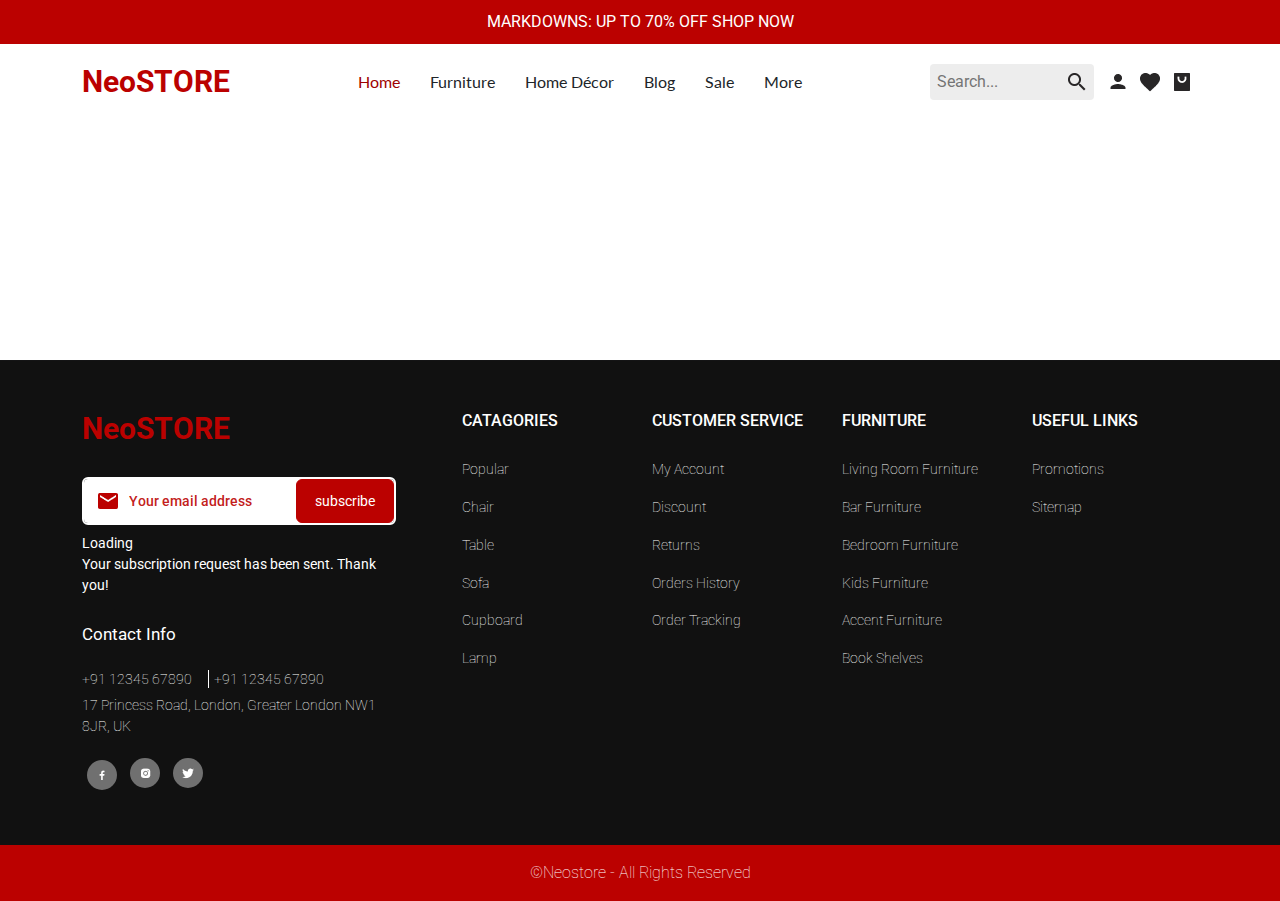
<file: index.html>
<!DOCTYPE html>
<html lang="en">

<head>
  <meta charset="utf-8">
  <meta content="width=device-width, initial-scale=1.0" name="viewport">
  <title>Homepage</title>
  <meta name="description" content="">
  <meta name="keywords" content="">

  <!-- Favicons -->
  <link href="assets/img/favicon.png" rel="icon">
  <link href="assets/img/apple-touch-icon.png" rel="apple-touch-icon">

  <!-- Fonts -->
  <link href="https://fonts.googleapis.com" rel="preconnect">
  <link href="https://fonts.gstatic.com" rel="preconnect" crossorigin>
  <link href="https://fonts.googleapis.com/css2?family=Roboto:ital,wght@0,100;0,300;0,400;0,500;0,700;0,900;1,100;1,300;1,400;1,500;1,700;1,900&family=Lato:ital,wght@0,100;0,300;0,400;0,700;0,900;1,100;1,300;1,400;1,700;1,900&display=swap" rel="stylesheet">

  <!-- Vendor CSS Files -->
  <link href="assets/vendor/bootstrap/css/bootstrap.min.css" rel="stylesheet">
  <link href="assets/vendor/bootstrap-icons/bootstrap-icons.css" rel="stylesheet">
  <link href="assets/vendor/aos/aos.css" rel="stylesheet">
  <link href="assets/vendor/swiper/swiper-bundle.min.css" rel="stylesheet">
  <link href="assets/vendor/glightbox/css/glightbox.min.css" rel="stylesheet">

  <!-- Main CSS File -->
  <link href="assets/css/main.css" rel="stylesheet">

</head>

<body class="index-page">

  <div class="subHeader">
    MARKDOWNS: UP TO 70% OFF <a href="#">SHOP NOW</a>
  </div>
  <header id="header" class="header d-flex align-items-center sticky-top">
    <div class="container-fluid container-xl position-relative d-flex align-items-center justify-content-between">

      <a href="index.html" class="logo d-flex align-items-center">
        <!-- Uncomment the line below if you also wish to use an image logo -->
        <!-- <img src="assets/img/logo.png" alt=""> -->
        <h1 class="sitename">NeoSTORE</h1>
      </a>

      <nav id="navmenu" class="navmenu">
        <ul>                                                
          <li><a href="index.html" class="active">Home</a></li>
          <li><a href="about.html">Furniture</a></li>
          <li><a href="services.html">Home Décor</a></li>
          <li><a href="portfolio.html">Blog</a></li>
          <li><a href="team.html">Sale</a></li>
          <li><a href="blog.html">More</a></li>
         
        </ul>
        <i class="mobile-nav-toggle d-xl-none bi bi-list"></i>
      </nav>
      <div class="searchWrap d-flex align-items-center justify-content-between">
        <div style="background:#EDEDED; padding: 0.313em; margin-right: 0.5em; border-radius: 4px;" class="d-flex align-items-center justify-content-between">
          <input id="search" type="search" placeholder="Search...">
          <img src="assets/img/ic_search_24px.png" alt="" >
        </div>

        <ul class="navbar-nav flex-row flex-wrap ms-md-auto ">
            <li><a href="#"><img src="assets/img/Frame 30.png"></a></li>
            <li><a href="#"><img src="assets/img/Frame 29.png"></a></li>
            <li><a href="#"><img src="assets/img/Frame 31.png"></a></li>
         </ul>

      </div>
    </div>
  </header>

  <main class="main">

  </main>

  <footer>
    <div class="footer" id="footer">
      <div class="container">
        <div class="row g-4">
          <div class="col-md-4">
            <h3 class="logo_Footer"><a href="#">NeoSTORE</a></h3>

            <div class="widget">
              <div class="footer-subscribe">
                <form action="forms/newsletter.php" method="post" class="php-email-form">
                  <div class="mb-2">
                        <img src="assets/img/ic_email_24px.png" alt="" class="mailicon"> 
                        <input type="text" class="form-control" name="email" placeholder="Your email address">
                        <button type="submit" class="btn btn-link">SUBSCRIBE </button> 
                  </div>

                  <div class="loading">Loading</div>
                  <div class="error-message"></div>
                  <div class="sent-message">
                    Your subscription request has been sent. Thank you!
                  </div>
                </form>
              </div>
            </div>

            <div class="widget">
              <h3 class="widget-subheading">Contact Info</h3>
              <div class="widgetPara">
                <ul class="contactNo">

                    <li>+91 12345 67890 </li>
                    <li>+91 12345 67890</li>
                 </ul>   
                <p>17 Princess Road, London, Greater London NW1 8JR, UK</p>
              </div>
              <ul class="list-unstyled social-icons light mb-3">
                <li>
                  <a href="#"><img src="assets/img/Vector.png"></a>
                </li>
                <li>
                  <a href="#"><img src="assets/img/bx_bxl-instagram-alt.png"></a>
                </li>
                <li>
                  <a href="#"><img src="assets/img/akar-icons_twitter-fill.png"></a>
                </li>
              </ul>
            </div>
  
          </div>
          <div class="col-md-8">
            <div class="row listFoot">

              <div class="col-md-3 col-lg-3 mb-3 mb-md-0">
                  <h4>Catagories</h4>
                  <ul>
                    <li><a href="#">Popular</a></li>
                    <li><a href="#">Chair</a></li>
                    <li><a href="#">Table</a></li>
                    <li><a href="#">Sofa</a></li>
                    <li><a href="#">Cupboard</a></li>
                    <li><a href="#">Lamp</a></li>
                  </ul>
              </div>

              <div class="col-md-3 col-lg-3 mb-3 mb-md-0">
                <h4>CUSTOMER SERVICE</h4>
                <ul>
                  <li><a href="#">My Account</a></li>
                  <li><a href="#">Discount</a></li>
                  <li><a href="#">Returns</a></li>
                  <li><a href="#">Orders History</a></li>
                  <li><a href="#">Order Tracking</a></li>
                </ul>
            </div>

            <div class="col-md-3 col-lg-3 mb-3 mb-md-0">
              <h4>Furniture</h4>
              <ul>
                <li><a href="#">Living Room Furniture</a></li>
                <li><a href="#">Bar Furniture</a></li>
                <li><a href="#">Bedroom Furniture</a></li>
                <li><a href="#">Kids Furniture</a></li>
                <li><a href="#">Accent Furniture</a></li>
                <li><a href="#">Book Shelves</a></li>
              </ul>
          </div>

          <div class="col-md-3 col-lg-3 mb-3 mb-md-0">
            <h4>USEFUL LINKS</h4>
            <ul>
              <li><a href="#">Promotions</a></li>
              <li><a href="#">Sitemap</a></li>
            </ul>
        </div>
            </div>
          </div>
         <!-- <div class="col-md-6 col-lg-3 mb-3 mb-md-0">
  
            <div class="widget">
              <h3 class="widget-heading">About Us</h3>
              <p class="mb-4">
                There live the blind texts. Separated they live in Bookmarksgrove
                right at the coast of the Semantics, a large language ocean.
              </p>
              <p class="mb-0">
                <a href="#" class="btn-learn-more">Learn more</a>
              </p>
            </div>
          </div>
          <div class="col-md-6 col-lg-3 ps-lg-5 mb-3 mb-md-0">
            <div class="widget">
              <h3 class="widget-heading">Navigation</h3>
              <ul class="list-unstyled float-start me-5">
                <li><a href="#">Overview</a></li>
                <li><a href="#">About Us</a></li>
                <li><a href="#">Find Buyers</a></li>
              </ul>
              <ul class="list-unstyled float-start">
                <li><a href="#">Overview</a></li>
                <li><a href="#">About Us</a></li>
                <li><a href="#">Services</a></li>
              </ul>
            </div>
          </div>
          <div class="col-md-6 col-lg-3 pl-lg-5">
            <div class="widget">
              <h3 class="widget-heading">Recent Posts</h3>
              <ul class="list-unstyled footer-blog-entry">
                <li>
                  <span class="d-block date">May 3, 2020</span>
                  <a href="#">There live the Blind Texts</a>
                </li>
                <li>
                  <span class="d-block date">May 3, 2020</span>
                  <a href="#">Separated they live in Bookmarksgrove right</a>
                </li>
              </ul>
            </div>
          </div>
          <div class="col-md-6 col-lg-3 pl-lg-5">
            <div class="widget">
              <h3 class="widget-heading">Connect</h3>
              <ul class="list-unstyled social-icons light mb-3">
                <li>
                  <a href="#"><span class="bi bi-facebook"></span></a>
                </li>
                <li>
                  <a href="#"><span class="bi bi-twitter-x"></span></a>
                </li>
                <li>
                  <a href="#"><span class="bi bi-linkedin"></span></a>
                </li>
                <li>
                  <a href="#"><span class="bi bi-google"></span></a>
                </li>
                <li>
                  <a href="#"><span class="bi bi-google-play"></span></a>
                </li>
              </ul>
            </div>
  
            <div class="widget">
              <div class="footer-subscribe">
                <h3 class="widget-heading">Subscribe</h3>
                <form action="forms/newsletter.php" method="post" class="php-email-form">
                  <div class="mb-2">
                    <input type="text" class="form-control" name="email" placeholder="Enter your email">
  
                    <button type="submit" class="btn btn-link">
                      <span class="bi bi-arrow-right"></span>
                    </button>
                  </div>
                  <div class="loading">Loading</div>
                  <div class="error-message"></div>
                  <div class="sent-message">
                    Your subscription request has been sent. Thank you!
                  </div>
                </form>
              </div>
            </div>
          </div>-->
        </div>
  
        </div>
      </div>
    </div>
   
    <div class="subFooter">
      <div class="container">
        <p  class="text-center">©<span>Neostore</span> - All Rights Reserved</p>
      </div>
    </div>
  </footer>
  

  <!-- Scroll Top -->
  <a href="#" id="scroll-top" class="scroll-top d-flex align-items-center justify-content-center"><i class="bi bi-arrow-up-short"></i></a>

  <!-- Preloader -->
  <div id="preloader"></div>

  <!-- Vendor JS Files -->
  <script src="assets/vendor/bootstrap/js/bootstrap.bundle.min.js"></script>
  <script src="assets/vendor/php-email-form/validate.js"></script>
  <script src="assets/vendor/aos/aos.js"></script>
  <script src="assets/vendor/swiper/swiper-bundle.min.js"></script>
  <script src="assets/vendor/purecounter/purecounter_vanilla.js"></script>
  <script src="assets/vendor/glightbox/js/glightbox.min.js"></script>
  <script src="assets/vendor/imagesloaded/imagesloaded.pkgd.min.js"></script>
  <script src="assets/vendor/isotope-layout/isotope.pkgd.min.js"></script>

  <!-- Main JS File -->
  <script src="assets/js/main.js"></script>

</body>

</html>
</file>
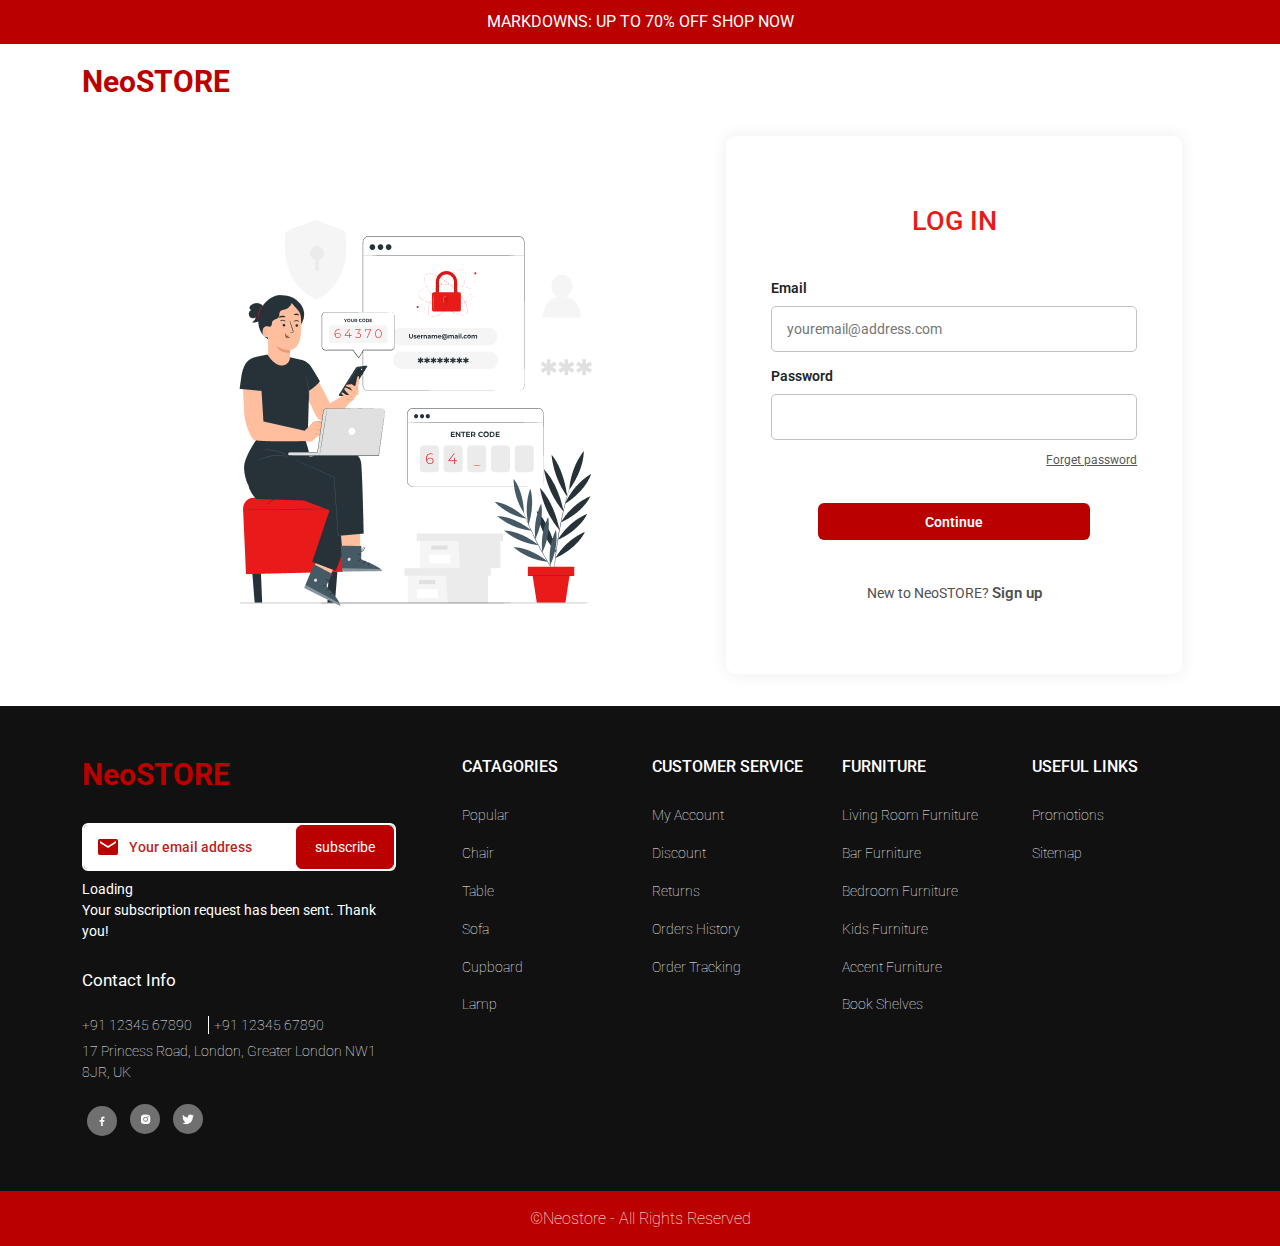
<file: login.html>
<!DOCTYPE html>
<html lang="en">

<head>
  <meta charset="utf-8">
  <meta content="width=device-width, initial-scale=1.0" name="viewport">
  <title>Homepage</title>
  <meta name="description" content="">
  <meta name="keywords" content="">

  <!-- Favicons -->
  <link href="" rel="icon">
  <!-- Fonts -->
  <link href="https://fonts.googleapis.com" rel="preconnect">
  <link href="https://fonts.gstatic.com" rel="preconnect" crossorigin>
  <link href="https://fonts.googleapis.com/css2?family=Roboto:ital,wght@0,100;0,300;0,400;0,500;0,700;0,900;1,100;1,300;1,400;1,500;1,700;1,900&family=Lato:ital,wght@0,100;0,300;0,400;0,700;0,900;1,100;1,300;1,400;1,700;1,900&display=swap" rel="stylesheet">

  <!-- Vendor CSS Files -->
  <link href="assets/vendor/bootstrap/css/bootstrap.min.css" rel="stylesheet">
  <link href="assets/vendor/bootstrap-icons/bootstrap-icons.css" rel="stylesheet">
  <link href="assets/vendor/swiper/swiper-bundle.min.css" rel="stylesheet">
  <link href="assets/vendor/glightbox/css/glightbox.min.css" rel="stylesheet">

  <!-- Main CSS File -->
  <link href="assets/css/main.css" rel="stylesheet">

</head>
<body>
<section class="login-container">

  <div class="subHeader">
    MARKDOWNS: UP TO 70% OFF <a href="#">SHOP NOW</a>
  </div>

  <header id="header" class="header d-flex align-items-center sticky-top">
    <div class="container-fluid container-xl position-relative d-flex align-items-center justify-content-between">

      <a href="#" class="logo d-flex align-items-center">
        <!-- Uncomment the line below if you also wish to use an image logo -->
        <!-- <img src="assets/img/logo.png" alt=""> -->
        <h1 class="sitename">NeoSTORE</h1>
      </a>
    </div>
  </header>


 <main class="loginWrap">
  <div class="container">
    

  <div class="loginMain">
      <div class="contentLogin">
        <h2>Log in</h2>

        <form id="loginForm">
          <div class="row">
            <div class="col-md-12">
              <label>Email</label>
              <input class="textfeild" type="text" value="" placeholder="youremail@address.com" required/>
            </div>

            <div class="col-md-12">
              <label>Password</label>
              <input class="textfeild" type="password" value="" placeholder=""/>

              <a href="#" class="forgotPswd">Forget password</a>

            </div>
            <div class="col-md-12">
              <button class="continuBTN btn btn-learn-more">Continue</button>
            </div>

            <p class="signWrap">New to  NeoSTORE? 
              <a href="#" onclick="document.getElementById('signUp').style.display='block'">Sign up</a></p>
          </div>                
        </form>

      </div>

      
<div id="signUp" class="modal">
  
  <form class="modal-content animate" action="" method="post">
    <div class="signHeader">
      <span onclick="document.getElementById('signUp').style.display='none'" class="close" title="Close Modal">&times;</span>
      <h3>Sign up</h3>
    </div>

    <div class="containerSignup">
      <h4 class="subhead">New Account Register</h4>
      
      <input type="text" placeholder="First Name" name="uname" required>

      <input type="text" placeholder="Last Name" name="uname" required>
     
      <input type="text" placeholder="Email Address" name="uname" required>

      <input type="password" placeholder="Enter Password" name="psw" required>

      <label class="conditionLabel">
        <input type="checkbox" checked="checked"> I agree to the terms and conditions.
      </label>
        
      <button type="submit" class="btn cancelbtn">Continue</button>
      
    </div>

    <p class="signWrap">
      Already have an account?
      <a href="#" onclick="document.getElementById('signUp').style.display='none'">Log in</a>
      
    </p>
  </form>
</div>

  </div>

  </div>
</main>

  <footer>
    <div class="footer" id="footer">
      <div class="container">
        <div class="row g-4">
          <div class="col-md-4">
            <h3 class="logo_Footer"><a href="#">NeoSTORE</a></h3>

            <div class="widget">
              <div class="footer-subscribe">
                <form action="forms/newsletter.php" method="post" class="php-email-form">
                  <div class="mb-2">
                        <img src="assets/img/ic_email_24px.png" alt="" class="mailicon"> 
                        <input type="text" class="form-control" name="email" placeholder="Your email address">
                        <button type="submit" class="btn btn-link">SUBSCRIBE </button> 
                  </div>

                  <div class="loading">Loading</div>
                  <div class="error-message"></div>
                  <div class="sent-message">
                    Your subscription request has been sent. Thank you!
                  </div>
                </form>
              </div>
            </div>

            <div class="widget">
              <h3 class="widget-subheading">Contact Info</h3>
              <div class="widgetPara">
                <ul class="contactNo">

                    <li>+91 12345 67890 </li>
                    <li>+91 12345 67890</li>
                 </ul>   
                <p>17 Princess Road, London, Greater London NW1 8JR, UK</p>
              </div>
              <ul class="list-unstyled social-icons mb-0 light mb-3">
                <li>
                  <a href="#"><img src="assets/img/Vector.png"></a>
                </li>
                <li>
                  <a href="#"><img src="assets/img/bx_bxl-instagram-alt.png"></a>
                </li>
                <li>
                  <a href="#"><img src="assets/img/akar-icons_twitter-fill.png"></a>
                </li>
              </ul>
            </div>
  
          </div>
          <div class="col-md-8">
            <div class="row listFoot">

              <div class="col-md-3 col-lg-3 mb-3 mb-md-0">
                  <h4>Catagories</h4>
                  <ul>
                    <li><a href="#">Popular</a></li>
                    <li><a href="#">Chair</a></li>
                    <li><a href="#">Table</a></li>
                    <li><a href="#">Sofa</a></li>
                    <li><a href="#">Cupboard</a></li>
                    <li><a href="#">Lamp</a></li>
                  </ul>
              </div>

              <div class="col-md-3 col-lg-3 mb-3 mb-md-0">
                <h4>CUSTOMER SERVICE</h4>
                <ul>
                  <li><a href="#">My Account</a></li>
                  <li><a href="#">Discount</a></li>
                  <li><a href="#">Returns</a></li>
                  <li><a href="#">Orders History</a></li>
                  <li><a href="#">Order Tracking</a></li>
                </ul>
            </div>

            <div class="col-md-3 col-lg-3 mb-3 mb-md-0">
              <h4>Furniture</h4>
              <ul>
                <li><a href="#">Living Room Furniture</a></li>
                <li><a href="#">Bar Furniture</a></li>
                <li><a href="#">Bedroom Furniture</a></li>
                <li><a href="#">Kids Furniture</a></li>
                <li><a href="#">Accent Furniture</a></li>
                <li><a href="#">Book Shelves</a></li>
              </ul>
          </div>

          <div class="col-md-3 col-lg-3 mb-3 mb-md-0">
            <h4>USEFUL LINKS</h4>
            <ul>
              <li><a href="#">Promotions</a></li>
              <li><a href="#">Sitemap</a></li>
            </ul>
        </div>
            </div>
          </div>
          </div>
  
        </div>
      </div>
    </div>
   
    <div class="subFooter">
      <div class="container">
        <p  class="text-center">©<span>Neostore</span> - All Rights Reserved</p>
      </div>
    </div>
  </footer>
  

  <!-- Vendor JS Files -->
  <script src="assets/vendor/bootstrap/js/bootstrap.bundle.min.js"></script>

  <!-- Main JS Signup File -->
  <script src="assets/js/main.js"></script>

  <script>
    // Get the modal
    var modal = document.getElementById('signUp');
    
    // When the user clicks anywhere outside of the modal, close it
    window.onclick = function(event) {
        if (event.target == modal) {
            modal.style.display = "none";
        }
    }
    </script>
    
</body>



</html>
</file>
<file: assets/css/main.css>
/*--------------------------------------------------------------
# Font & Color Variables
# Help: https://bootstrapmade.com/color-system/
--------------------------------------------------------------*/
@font-face {
  font-family: 'Gotham';
  src: url('/assets/font/Gotham-Book.otf');
   font-weight: normal;
   font-style: normal;
   }

   @font-face {
    font-family: 'GothamMedium';
    src: url('/assets/font/Gotham-Medium.otf');
   }
  @font-face {
    font-family: 'GothamThin';
    src:url('/assets/font/Gotham-Thin.otf');
  }
  @font-face {
    font-family: 'GothamBlod';
    src:url('/assets/font/Gotham-Bold.otf');
  }
/* Fonts */
:root {
  --default-font: "Roboto",  system-ui, -apple-system, "Segoe UI", Roboto, "Helvetica Neue", Arial, "Noto Sans", "Liberation Sans", sans-serif, "Apple Color Emoji", "Segoe UI Emoji", "Segoe UI Symbol", "Noto Color Emoji";
  --heading-font: "Roboto",  sans-serif;
  --nav-font: "Lato",  sans-serif;
}

/* Global Colors - The following color variables are used throughout the website. Updating them here will change the color scheme of the entire website */
:root { 
  --font-color:#ffffff; /* font color used for all font which was background color*/
  --background-color: #ffffff; /* Background color for the entire website, including individual sections */
  --default-color: #212529; /* Default color used for the majority of the text content across the entire website */
  --dark-background: #111111; /*dark background */
  --heading-color: #2d465e; /* Color for headings, subheadings and title throughout the website */
  --accent-color: #BB0100; /* Accent color that represents your brand on the website. It's used for buttons, links, and other elements that need to stand out */
  --surface-color: #ffffff; /* The surface color is used as a background of boxed elements within sections, such as cards, icon boxes, or other elements that require a visual separation from the global background. */
  --contrast-color: #E91B1A; /* Contrast color for text, ensuring readability against backgrounds of accent, heading, or default colors. */
  --border-color:#C2C2C2;
}

/* Nav Menu Colors - The following color variables are used specifically for the navigation menu. They are separate from the global colors to allow for more customization options */
:root {
  --nav-color: #212529;  /* The default color of the main navmenu links */
  --nav-hover-color: #bb0100; /* Applied to main navmenu links when they are hovered over or active */
  --nav-mobile-background-color: #ffffff; /* Used as the background color for mobile navigation menu */
  --nav-dropdown-background-color: #ffffff; /* Used as the background color for dropdown items that appear when hovering over primary navigation items */
  --nav-dropdown-color: #212529; /* Used for navigation links of the dropdown items in the navigation menu. */
  --nav-dropdown-hover-color: #e91b1a; /* Similar to --nav-hover-color, this color is applied to dropdown navigation links when they are hovered over. */
  --font-login-color:#585858;
}

/* Color Presets - These classes override global colors when applied to any section or element, providing reuse of the sam color scheme. */

.light-background {
  --background-color: #f3f4f4;
  --surface-color: #ffffff;
}

.dark-background {
  --background-color: #111111;
  --default-color: #ffffff;
  --heading-color: #ffffff;
  --surface-color: #252525;
  --contrast-color: #ffffff;
}

/* Smooth scroll */
:root {
  scroll-behavior: smooth;
}

/*--------------------------------------------------------------
# General Styling & Shared Classes
--------------------------------------------------------------*/
body {
  color: var(--default-color);
  background-color: var(--background-color);
  font-family: var(--default-font); 
  /*bottom footer css*/
  height:100%; 
}

.login-container{ position: relative; min-height: 100%;}
.loginWrap      { padding-bottom: 540px;}
footer          { position:absolute;
                  bottom:0;
                  width:100%;
                  height:540px;  }

a {
  color: var(--accent-color);
  text-decoration: none;
  transition: 0.3s;
}

a:hover {
  color: color-mix(in srgb, var(--accent-color), transparent 25%);
  text-decoration: none;
}

h1,
h2,
h3,
h4,
h5,
h6 {
  color: var(--heading-color);
  font-family: var(--heading-font);
}

@keyframes php-email-form-loading {
  0% {
    transform: rotate(0deg);
  }

  100% {
    transform: rotate(360deg);
  }
}
/* ----------- subheader ---------*/
.subHeader    { 
                background-color: var(--accent-color); text-transform: uppercase;
                color: var(--font-color); padding: 0.625em; text-align: center;

                a       { color: var(--font-color);}
                a:hover { text-decoration: underline;}
              }

/*--------------------------------------------------------------
# Global Header
--------------------------------------------------------------*/
.header {
  color: var(--default-color);
  background-color: var(--background-color);
  padding: 20px 0;
  transition: all 0.5s;
  z-index: 997;
}

.header .logo {
  line-height: 1;
}

.header .logo img {
  max-height: 32px;
  margin-right: 8px;
}

.header .logo h1 {
  font-size: 30px;
  margin: 0;
  font-weight: 700;
  color: var(--accent-color)
}

.scrolled .header {
  box-shadow: 0px 0 18px rgba(0, 0, 0, 0.1);
}

/*--------------- search bar -----------------*/
.searchWrap             { margin: 0;}
#search[type=search]    { -webkit-appearance: textfield;  outline-offset: 0; width: 130px;
                        background: #EDEDED; border: none; border-radius: 4px 0 0 4px;}
                        #search[type=search]:focus-visible { outline: none;}
.navbar-nav li     { margin: 0 0.25em;}
/*--------------------------------------------------------------
# Navigation Menu
--------------------------------------------------------------*/
/* Navmenu - Desktop */
@media (min-width: 1200px) {
  .navmenu {
    padding: 0;
  }

  .navmenu ul {
    margin: 0;
    padding: 0;
    display: flex;
    list-style: none;
    align-items: center;
  }

  .navmenu li {
    position: relative;
  }

  .navmenu a,
  .navmenu a:focus {
    color: var(--nav-color);
    margin: 5px 15px;
    font-size: 16px;
    font-family: var(--nav-font);
    font-weight: 400;
    display: flex;
    align-items: center;
    justify-content: space-between;
    white-space: nowrap;
    transition: 0.3s;
  }

  .navmenu a i,
  .navmenu a:focus i {
    font-size: 12px;
    line-height: 0;
    margin-left: 5px;
    transition: 0.3s;
  }

  .navmenu li:last-child a {
    padding-right: 0;
  }

  .navmenu li:hover>a,
  .navmenu .active,
  .navmenu .active:focus {
    color: #9E0100;
    
  }

  .navmenu .dropdown ul {
    margin: 0;
    padding: 10px 0;
    background: var(--nav-dropdown-background-color);
    display: block;
    position: absolute;
    visibility: hidden;
    left: 14px;
    top: 130%;
    opacity: 0;
    transition: 0.3s;
    border-radius: 4px;
    z-index: 99;
    box-shadow: 0px 0px 30px rgba(0, 0, 0, 0.1);
  }

  .navmenu .dropdown ul li {
    min-width: 200px;
  }

  .navmenu .dropdown ul a {
    padding: 10px 20px;
    font-size: 15px;
    text-transform: none;
    color: var(--nav-dropdown-color);
  }

  .navmenu .dropdown ul a i {
    font-size: 12px;
  }

  .navmenu .dropdown ul a:hover,
  .navmenu .dropdown ul .active:hover,
  .navmenu .dropdown ul li:hover>a {
    color: var(--nav-dropdown-hover-color);
  }

  .navmenu .dropdown:hover>ul {
    opacity: 1;
    top: 100%;
    visibility: visible;
  }

  .navmenu .dropdown .dropdown ul {
    top: 0;
    left: -90%;
    visibility: hidden;
  }

  .navmenu .dropdown .dropdown:hover>ul {
    opacity: 1;
    top: 0;
    left: -100%;
    visibility: visible;
  }
}

/* Navmenu - Mobile */
@media (max-width: 1199px) {
  .mobile-nav-toggle {
    color: var(--nav-color);
    font-size: 28px;
    line-height: 0;
    margin-right: 10px;
    cursor: pointer;
    transition: color 0.3s;
  }

  .navmenu {
    padding: 0;
    z-index: 9997;
  }

  .navmenu ul {
    display: none;
    list-style: none;
    position: absolute;
    inset: 60px 20px 20px 20px;
    padding: 10px 0;
    margin: 0;
    border-radius: 6px;
    background-color: var(--nav-mobile-background-color);
    overflow-y: auto;
    transition: 0.3s;
    z-index: 9998;
    box-shadow: 0px 0px 30px rgba(0, 0, 0, 0.1);
  }

  .navmenu a,
  .navmenu a:focus {
    color: var(--nav-color);
    padding: 10px 20px;
    font-family: var(--nav-font);
    font-size: 17px;
    font-weight: 500;
    display: flex;
    align-items: center;
    justify-content: space-between;
    white-space: nowrap;
    transition: 0.3s;
  }

  .navmenu a i,
  .navmenu a:focus i {
    font-size: 12px;
    line-height: 0;
    margin-left: 5px;
    width: 30px;
    height: 30px;
    display: flex;
    align-items: center;
    justify-content: center;
    border-radius: 50%;
    transition: 0.3s;
    background-color: color-mix(in srgb, var(--accent-color), transparent 90%);
  }

  .navmenu a i:hover,
  .navmenu a:focus i:hover {
    background-color: var(--accent-color);
    color: var(--contrast-color);
  }

  .navmenu a:hover,
  .navmenu .active,
  .navmenu .active:focus {
    color: var(--nav-hover-color);
  }

  .navmenu .active i,
  .navmenu .active:focus i {
    background-color: var(--accent-color);
    color: var(--contrast-color);
    transform: rotate(180deg);
  }

  .navmenu .dropdown ul {
    position: static;
    display: none;
    z-index: 99;
    padding: 10px 0;
    margin: 10px 20px;
    background-color: var(--nav-dropdown-background-color);
    border: 1px solid color-mix(in srgb, var(--default-color), transparent 90%);
    box-shadow: none;
    transition: all 0.5s ease-in-out;
  }

  .navmenu .dropdown ul ul {
    background-color: rgba(33, 37, 41, 0.1);
  }

  .navmenu .dropdown ul a {
    color: var(--nav-dropdown-color);
  }

  .navmenu .dropdown ul a:hover,
  .navmenu .dropdown ul .active:hover,
  .navmenu .dropdown ul li:hover>a {
    color: var(--nav-dropdown-hover-color);
  }

  .navmenu .dropdown>.dropdown-active {
    display: block;
    background-color: rgba(33, 37, 41, 0.03);
  }

  .mobile-nav-active {
    overflow: hidden;
  }

  .mobile-nav-active .mobile-nav-toggle {
    color: #fff;
    position: absolute;
    font-size: 32px;
    top: 15px;
    right: 15px;
    margin-right: 0;
    z-index: 9999;
  }

  .mobile-nav-active .navmenu {
    position: fixed;
    overflow: hidden;
    inset: 0;
    background: rgba(33, 37, 41, 0.8);
    transition: 0.3s;
  }

  .mobile-nav-active .navmenu>ul {
    display: block;
  }
}



/*---------- login ---------------*/
.loginMain        { background: url("../../assets/img/pana.png") 20% center no-repeat;
                     position: relative; overflow: hidden; }
.contentLogin     {  float: right;
                      width: 28.5em;
                      padding: 4.3em 2.8em;
                      box-shadow: 0px 0px 15px 2px #0000000F;
                      border-radius: 10px;
                      /* border: #fbfbfb 1px solid; */
                      margin: 1em 1em 2em;
                    }            
.contentLogin h2    { font-size: 1.7em; color: var(--contrast-color); text-transform: uppercase;
                      text-align: center; margin-bottom: 1.5em;}
#loginForm   { font-size: 14px;}
#loginForm label      { text-transform: capitalize; font-size: 1em; font-weight: 600; margin-bottom: 0.5em;}
#loginForm .textfeild { padding: 1em 1.1em; font-size: 1em; width: 100%; line-height: 1;
                       border: var(--border-color) 1px solid; border-radius: 5px; margin-bottom: 1em;}  
 #loginForm .forgotPswd { font-size: 0.875em; color: var(--font-login-color); margin-bottom: 3em;
                        text-align: right; line-height: 1 ; display: block; text-decoration: underline;} 
#loginForm .continuBTN,
.cancelbtn  { background: var(--accent-color); color: var(--font-color); font-size: 1em;
                         padding:0.75em; text-align: center; display: block; margin:0 auto 3em; width: 74%;
                        line-height: 1; font-weight: 600;} 
                        
.signWrap    { color: #4F4F4F; margin-bottom: 0
  ; font-size: 1em; text-align: center; display: block;}  
  .signWrap a  { text-decoration: none; font-weight: 600;  font-size: 1.1em; color: #4F4F4F;} 




/*------------------------------------
#Signup form
-----------------------------------*/

/* Full-width input fields */
#signUp input[type=text], #signUp input[type=password] {
  width: 100%;
  padding: 12px 20px;
  margin: 8px 0; border-radius: 3px;
  display: inline-block;
  border: 1px solid #ccc;
  box-sizing: border-box;
}

#signUp input:focus-visible  { outline-style: solid; outline-color: var(--accent-color);}
.conditionLabel  { display: block; margin: 1em 0 3em;}
/* Set a style for all buttons */

.cancelbtn      { font-weight: 500; margin-bottom: 0;}
.cancelbtn:hover,
.cancelbtn:focus   { background-color: var(--contrast-color); color: var(--font-color);  }

#signUp .signWrap    { margin-bottom: 3em; margin-top: 1em;}

/* Extra styles for the cancel button */

/* Center the image and position the close button */
#signUp .signHeader {
  text-align: center;
  margin: 24px 0 12px 0;
  position: relative;
}
#signUp .signHeader h3           { margin:40px 0 0; color: var(--contrast-color); 
                                   font-weight: 600; text-transform: uppercase;}
.containerSignup .subhead        { color: #666666; font-size: 1em;}                        
#signUp .containerSignup         { padding: 16px; margin-bottom: 1em;}

span.psw {
  float: right;
  padding-top: 16px;
}

/* The Modal (background) */
#signUp.modal {
  display: none; /* Hidden by default */
  position: fixed; /* Stay in place */
  z-index: 999; /* Sit on top */
  left: 0;
  top: 0;
  width: 100%; /* Full width */
  height: 100%; /* Full height */
  overflow: auto; /* Enable scroll if needed */
  background-color: rgb(0,0,0); /* Fallback color */
  background-color: rgba(0,0,0,0.4); /* Black w/ opacity */
  padding-top: 60px;
}

/* Modal Content/Box */
.modal-content {
  background-color: #fefefe;
  margin: 2% auto 15% auto; /* 5% from the top, 15% from the bottom and centered */
  border: 1px solid #888;
  width: 30em; /* Could be more or less, depending on screen size */
}

/* The Close Button (x) */
.close {
  position: absolute;
  right: 20px;
  top: -20px;
  color: #000;
  font-size: 35px;
  font-weight: 300;
}

.close:hover,
.close:focus {
  color: red;
  cursor: pointer;
}

/* Add Zoom Animation */
.animate {
  -webkit-animation: animatezoom 0.6s;
  animation: animatezoom 0.6s
}

@-webkit-keyframes animatezoom {
  from {-webkit-transform: scale(0)} 
  to {-webkit-transform: scale(1)}
}
  
@keyframes animatezoom {
  from {transform: scale(0)} 
  to {transform: scale(1)}
}

/* Change styles for span and cancel button on extra small screens */
@media screen and (max-width: 300px) {
  span.psw {
     display: block;
     float: none;
  }
  .cancelbtn {
     width: 100%;
  }
}
/*--------------------------------------------------------------
# Global Footer
--------------------------------------------------------------*/


.footer {
  background-color: var(--dark-background);
  color: var(--font-color);
  padding: 50px 0;
  font-size: 14px;
  border-top: 1px solid color-mix(in srgb, var(--default-color), transparent 80%);
a {
  color: var(--font-color) !important;
}

 a:hover {
  color: var(--accent-color);
}
}
.footer .copyright {
  margin-top: 50px;
  position: relative;
  padding-top: 20px;
  border-top: 1px solid color-mix(in srgb, var(--default-color), transparent 80%);
}

.footer .copyright p,
.footer .copyright .credits {
  margin: 2px 0;
}

.footer .btn-learn-more {
  background-color: var(--accent-color);
  border-radius: 30px;
  padding: 8px 30px;
  border: 2px solid transparent;
  transition: 0.3s all ease-in-out;
  font-size: 14px;
  color: var(--contrast-color) !important;
}

.footer .btn-learn-more:hover {
  border-color: var(--accent-color);
  background-color: transparent;
  color: var(--accent-color) !important;
}

.listFoot { 

  h4  { font-size: 1.15em; color: var(--font-color); margin-bottom: 1.8em; text-transform: uppercase;}
  ul  { list-style: none; margin: 0; padding:0;
  
  li  { font-size: 1em; margin: 1.2em 0; font-weight: 100; }
  }

}
/*logo_Footer*/
.logo_Footer    { font-size: 2.143em; font-weight: 700; margin-bottom: 1em; color: var(--accent-color);}
.logo_Footer a   { color: var(--accent-color) !important;}
.footer .widget .widget-heading {
  font-size: 1em;
  color: var(--font-color);
  margin-bottom: 20px;
}

.footer .widget ul li {
  margin:5px 5px;
  line-height: 1.5;
}

.footer .widget ul li a {
  color: color-mix(in srgb, var(--heading-color), transparent 50%);
}

.footer .widget ul li a:hover {
  text-decoration: none;
  color: var(--heading-color);
}

.footer .widget .footer-blog-entry .date {
  color: color-mix(in srgb, var(--default-color), transparent 50%);
  font-size: 12px;
}
.footer .social-icons { margin-bottom: 0 !important;}
.footer .social-icons li {
  display: inline-block;
}

.footer .social-icons li a {
  display: inline-block;
  width: 30px;
  height: 30px;
  position: relative;
  border-radius: 50%;
  background: color-mix(in srgb, var(--background-color), transparent 60%);
  align-items: center; justify-content: center; display: flex;
}

.footer .social-icons li a span {
  color: color-mix(in srgb, var(--heading-color), transparent 0%);
  position: absolute;
  top: 50%;
  left: 50%;
  transform: translate(-50%, -50%);
  transition: 0.3s all ease-in-out;
}

.footer .social-icons li a:hover {
  background: var(--accent-color);
}

.footer .social-icons li a:hover span {
  color: var(--contrast-color);
}

.footer .social-icons li:first-child a {
  padding-left: 0;
}

.footer-subscribe   { margin-bottom: 2em;}
.footer .footer-subscribe form {
  position: relative;
}

.footer .footer-subscribe .form-control {
  font-size: 1em; position: relative;
  height: 48px;
  border: 2px solid var(--background-color);
  background-color:var(--background-color);
  color:var(--accent-color);
  padding-right: 105px; padding-left:45px; font-weight: 500;
}
/* .footer .footer-subscribe .form-control::after */
.mailicon { height:24px; width: 24px; position: absolute; top:12px; left:14px; z-index: 1;  }

.footer .footer-subscribe .form-control:focus {
  border-color:var(--background-color);
  box-shadow: none;
}

.footer .footer-subscribe .form-control::placeholder {
  color: color-mix(in srgb, var(--accent-color), transparent 10%);
}

.footer .footer-subscribe .btn-link {
  padding: 0;
  margin: 0;
  background-color:var(--accent-color);
    border-color:var(--accent-color);
    position: absolute; font-size: 1em;
    line-height: 0;
    color: var(--font-color);
    top: 24px; text-transform: lowercase;
    right: 2px;
    transform: translateY(-50%) rotate(0deg);
    width: 98px;
    text-decoration: none;
    height: 44px;
}
.widget-subheading   { font-size: 1.2em; font-weight: 400; margin-bottom: 1.2em; color: var(--font-color); }
.widgetPara     { font-weight: 100; 
  .contactNo    { list-style: none; padding:0; margin: 0; display: flex;
   li  { align-items: center; justify-items: flex-start; margin-left:1em; 
        margin-right:1em; margin-bottom: 5px !important; }
   li:first-child  { position: relative; margin-left: 0; padding-right: 1.2em; margin-right:0 }

  li:first-child:before { width: 1px; height: 18px; background-color: var(--background-color); 
      position: absolute; right: 0; content: ''; top:1px}
  
  }

}

.footer .footer-subscribe .btn-link:hover,
.footer .footer-subscribe .btn-link:focus,
.footer .footer-subscribe .btn-link:active {
  text-decoration: none;
}

/*------------ Sub Footer ----------------*/
.subFooter   { background-color: var(--accent-color); color: var(--font-color); padding: 1em; 
p            { margin: 0; font-weight: 100;}
}

/*--------------------------------------------------------------
# Preloader
--------------------------------------------------------------*/
#preloader {
  position: fixed;
  inset: 0;
  z-index: 999999;
  overflow: hidden;
  background: var(--background-color);
  transition: all 0.6s ease-out;
}

#preloader:before {
  content: "";
  position: fixed;
  top: calc(50% - 30px);
  left: calc(50% - 30px);
  border: 6px solid #ffffff;
  border-color: var(--accent-color) transparent var(--accent-color) transparent;
  border-radius: 50%;
  width: 60px;
  height: 60px;
  animation: animate-preloader 1.5s linear infinite;
}

@keyframes animate-preloader {
  0% {
    transform: rotate(0deg);
  }

  100% {
    transform: rotate(360deg);
  }
}

/*--------------------------------------------------------------
# Scroll Top Button
--------------------------------------------------------------*/
.scroll-top {
  position: fixed;
  visibility: hidden;
  opacity: 0;
  right: 15px;
  bottom: 15px;
  z-index: 99999;
  background-color: var(--accent-color);
  width: 40px;
  height: 40px;
  border-radius: 4px;
  transition: all 0.4s;
}

.scroll-top i {
  font-size: 24px;
  color: var(--contrast-color);
  line-height: 0;
}

.scroll-top:hover {
  background-color: color-mix(in srgb, var(--accent-color), transparent 20%);
  color: var(--contrast-color);
}

.scroll-top.active {
  visibility: visible;
  opacity: 1;
}

/*--------------------------------------------------------------
# Disable aos animation delay on mobile devices
--------------------------------------------------------------*/
@media screen and (max-width: 768px) {
  [data-aos-delay] {
    transition-delay: 0 !important;
  }
}

/*--------------------------------------------------------------
# Global Page Titles & Breadcrumbs
--------------------------------------------------------------*/
.page-title {
  color: var(--default-color);
  background-color: var(--background-color);
  padding: 20px 0;
  position: relative;
}

.page-title h1 {
  font-size: 24px;
  font-weight: 300;
  margin: 0 0 5px 0;
}

.page-title .breadcrumbs ol {
  display: flex;
  flex-wrap: wrap;
  list-style: none;
  padding: 0;
  margin: 0;
  font-size: 14px;
  font-weight: 400;
}

.page-title .breadcrumbs ol li+li {
  padding-left: 10px;
}

.page-title .breadcrumbs ol li+li::before {
  content: "/";
  display: inline-block;
  padding-right: 10px;
  color: color-mix(in srgb, var(--default-color), transparent 70%);
}

/*--------------------------------------------------------------
# Global Sections
--------------------------------------------------------------*/
section,
.section {
  color: var(--default-color);
  background-color: var(--background-color);
  scroll-margin-top: 100px;
  overflow: clip;
}

@media (max-width: 1199px) {

  section,
  .section {
    scroll-margin-top: 66px;
  }
}

/*--------------------------------------------------------------
# Global Section Titles
--------------------------------------------------------------*/
.section-title {
  text-align: center;
  padding-bottom: 60px;
  position: relative;
}

.section-title h2 {
  font-size: 22px;
  font-weight: 500;
  margin-bottom: 0;
}

.section-title p {
  font-size: 15px;
  margin-bottom: 10px;
}

/*--------------------------------------------------------------
# Widgets
--------------------------------------------------------------*/
.widget   { margin-right: 3em;}
.widgets-container {
  margin: 60px 0 30px 0;
}

.widget-title {
  color: var(--heading-color);
  font-size: 20px;
  font-weight: 600;
  padding: 0 0 0 10px;
  margin: 0 0 20px 0;
  border-left: 4px solid var(--accent-color);
}

.widget-item {
  margin-bottom: 30px;
  background-color: color-mix(in srgb, var(--default-color), transparent 98%);
  border: 1px solid color-mix(in srgb, var(--default-color), transparent 90%);
  padding: 30px;
  border-radius: 5px;
}

.widget-item:last-child {
  margin-bottom: 0;
}

.blog-author-widget img {
  max-width: 160px;
}

.blog-author-widget h4 {
  font-weight: 600;
  font-size: 24px;
  margin: 15px 0 0 0;
  padding: 0;
  color: color-mix(in srgb, var(--default-color), transparent 20%);
}

.blog-author-widget .social-links {
  margin: 5px 0;
}

.blog-author-widget .social-links a {
  color: color-mix(in srgb, var(--default-color), transparent 60%);
  margin: 0 3px;
  font-size: 18px;
}

.blog-author-widget .social-links a:hover {
  color: var(--accent-color);
}

.blog-author-widget p {
  font-style: italic;
  color: color-mix(in srgb, var(--default-color), transparent 30%);
  margin: 10px 0 0 0;
}

.search-widget form {
  background: var(--background-color);
  border: 1px solid color-mix(in srgb, var(--default-color), transparent 75%);
  padding: 3px 10px;
  position: relative;
  border-radius: 50px;
  transition: 0.3s;
}


.search-widget form input[type=text] {
  border: 0;
  padding: 4px 10px;
  border-radius: 4px;
  width: calc(100% - 40px);
  background-color: var(--background-color);
  color: var(--default-color);
}

.search-widget form input[type=text]:focus {
  outline: none;
}

.search-widget form button {
  background: none;
  color: var(--default-color);
  position: absolute;
  top: 0;
  right: 0;
  bottom: 0;
  border: 0;
  font-size: 16px;
  padding: 0 16px;
  transition: 0.3s;
  line-height: 0;
}

.search-widget form button i {
  line-height: 0;
}

.search-widget form button:hover {
  color: var(--accent-color);
}

.search-widget form:is(:focus-within) {
  border-color: var(--accent-color);
}

.recent-posts-widget .post-item {
  display: flex;
  flex-direction: column;
  margin-bottom: 20px;
}

.recent-posts-widget .post-item:last-child {
  margin-bottom: 0;
}

.recent-posts-widget .post-item h4 {
  font-size: 16px;
  font-weight: 600;
  margin-bottom: 5px;
}

.recent-posts-widget .post-item h4 a {
  color: var(--default-color);
  transition: 0.3s;
}

.recent-posts-widget .post-item h4 a:hover {
  color: var(--accent-color);
}

.recent-posts-widget .post-item time {
  display: block;
  font-style: italic;
  font-size: 14px;
  color: color-mix(in srgb, var(--default-color), transparent 50%);
}

.tags-widget ul {
  list-style: none;
  padding: 0;
  margin: 0;
}

.tags-widget ul li {
  display: inline-block;
}

.tags-widget ul a {
  background-color: color-mix(in srgb, var(--default-color), transparent 94%);
  color: color-mix(in srgb, var(--default-color), transparent 30%);
  border-radius: 50px;
  font-size: 14px;
  padding: 5px 15px;
  margin: 0 6px 8px 0;
  display: inline-block;
  transition: 0.3s;
}

.tags-widget ul a:hover {
  background: var(--accent-color);
  color: var(--contrast-color);
}

.tags-widget ul a span {
  padding-left: 5px;
  color: color-mix(in srgb, var(--default-color), transparent 60%);
  font-size: 14px;
}
</file>
